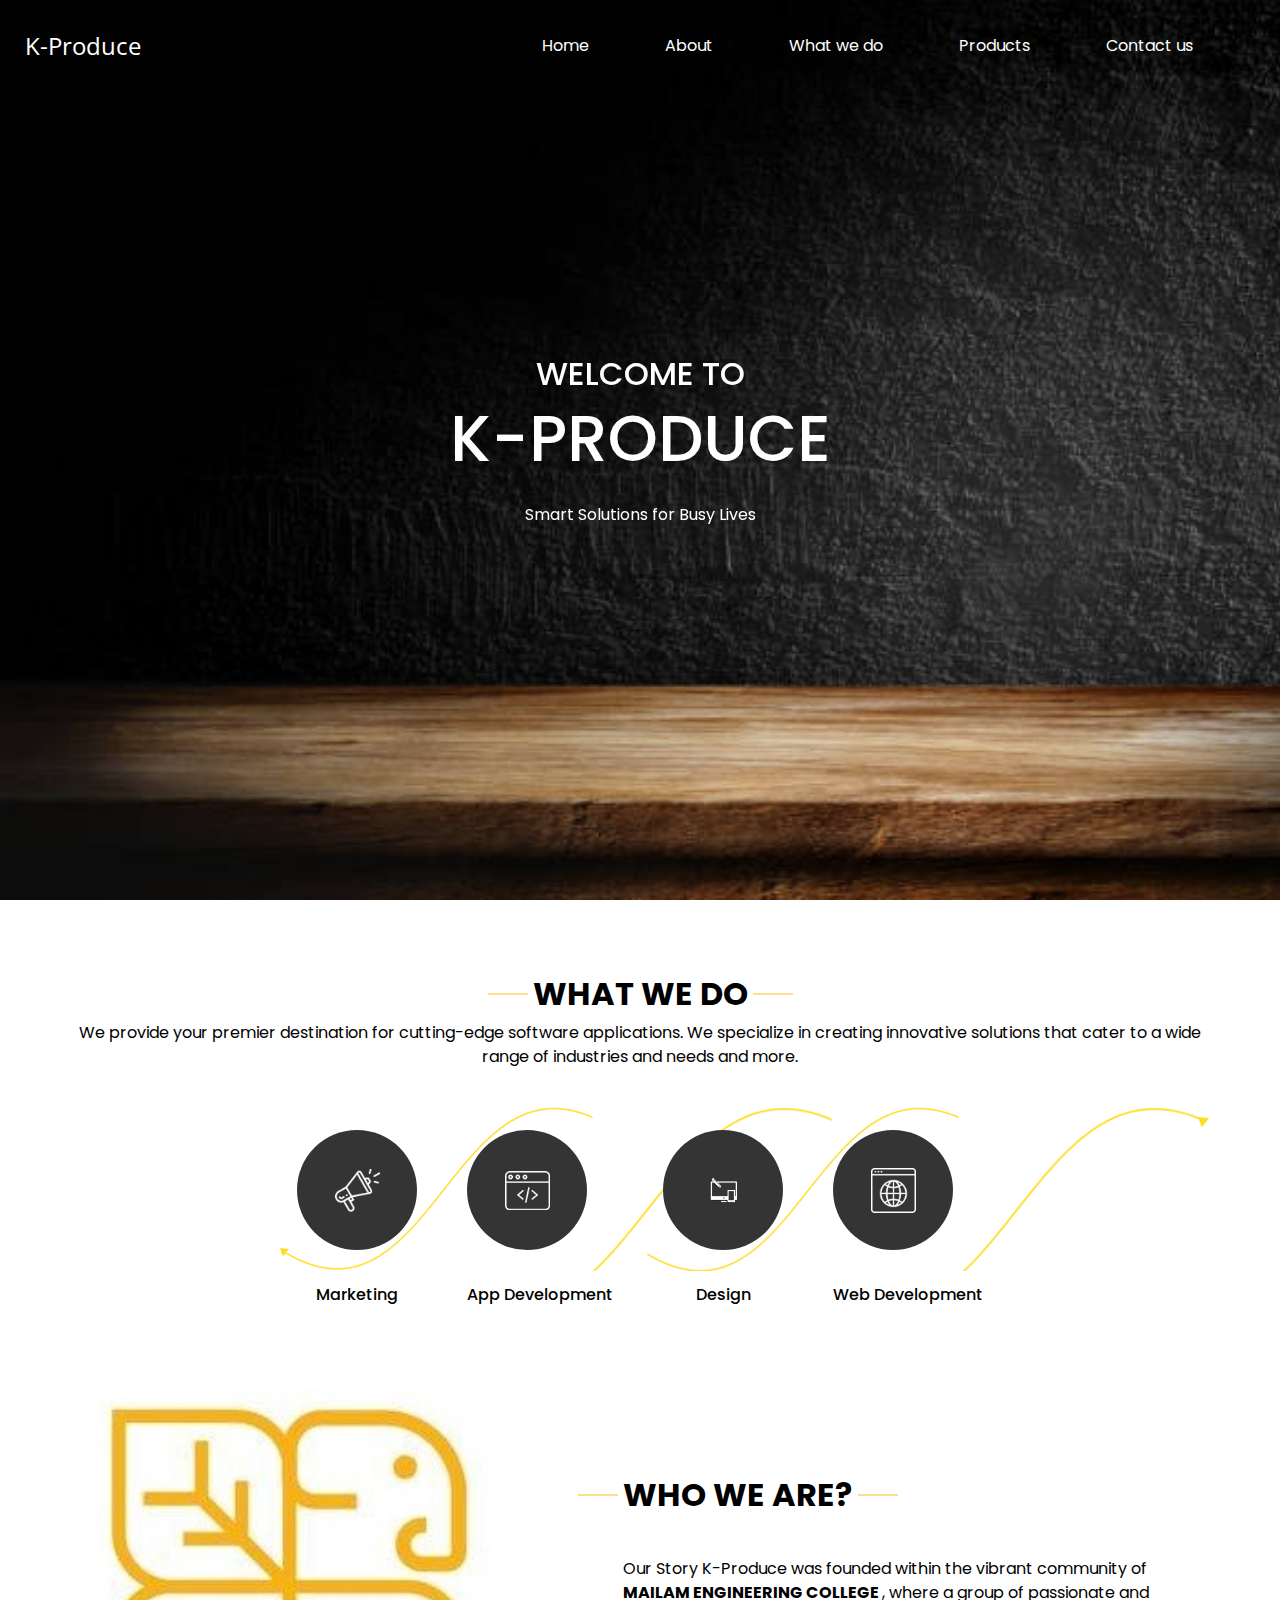
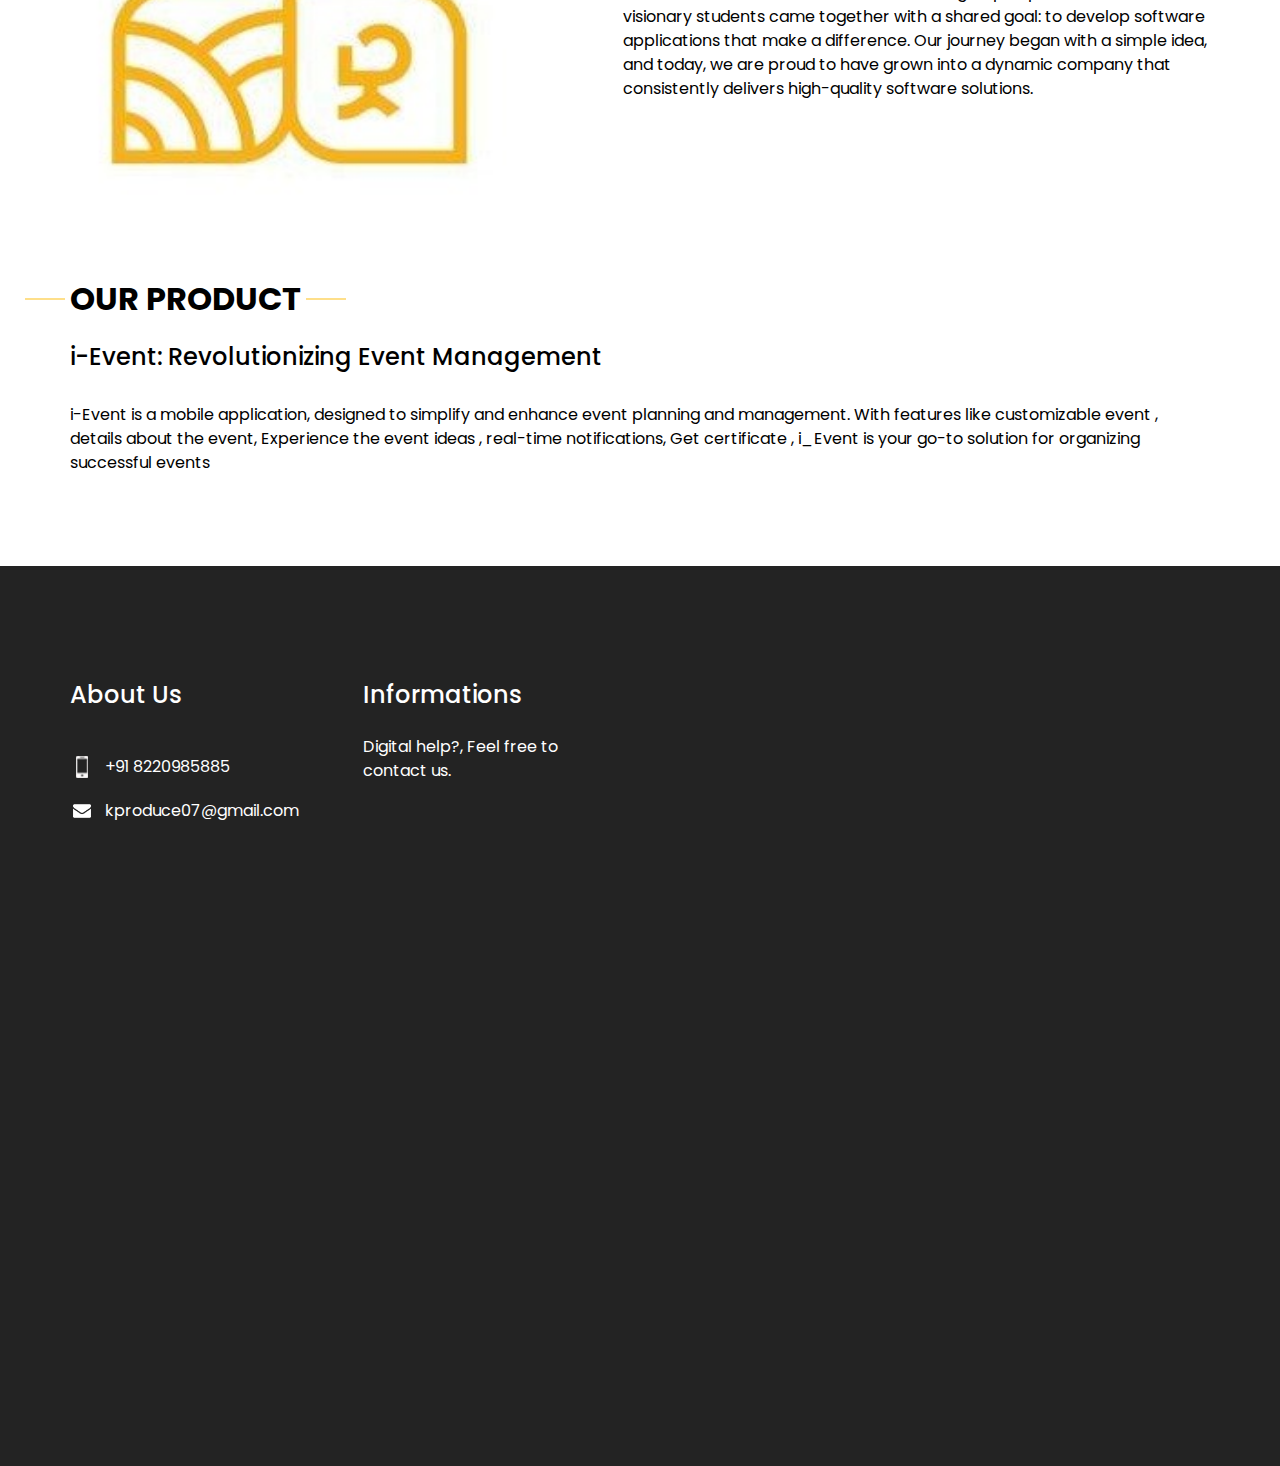
<file: kweb/website/index.html>
<!DOCTYPE html>
<html>

<head>
  <!-- Basic -->
  <meta charset="utf-8" />
  <meta http-equiv="X-UA-Compatible" content="IE=edge" />
  <!-- Mobile Metas -->
  <meta name="viewport" content="width=device-width, initial-scale=1, shrink-to-fit=no" />
  <!-- Site Metas -->
  <meta name="keywords" content="" />
  <meta name="description" content="" />
  <meta name="author" content="" />

  <title>K-Produce</title>

  <!-- slider stylesheet -->
  <!-- slider stylesheet -->
  <link rel="stylesheet" type="text/css" href="https://cdnjs.cloudflare.com/ajax/libs/OwlCarousel2/2.3.4/assets/owl.carousel.min.css" />

  <!-- bootstrap core css -->
  <link rel="stylesheet" type="text/css" href="css/bootstrap.css" />

  <!-- fonts style -->
  <link href="https://fonts.googleapis.com/css?family=Open+Sans:400,700|Poppins:400,700&display=swap" rel="stylesheet">
  <!-- Custom styles for this template -->
  <link href="css/style.css" rel="stylesheet" />
  <!-- responsive style -->
  <link href="css/responsive.css" rel="stylesheet" />
</head>

<body>
  <div class="hero_area">
    <!-- header section strats -->
    <header class="header_section">
      <div class="container-fluid">
        <nav class="navbar navbar-expand-lg custom_nav-container pt-3">
          <a class="navbar-brand" href="index.html">
            <span>
              K-Produce
            </span>
          </a>
          <button class="navbar-toggler" type="button" data-toggle="collapse" data-target="#navbarSupportedContent" aria-controls="navbarSupportedContent" aria-expanded="false" aria-label="Toggle navigation">
            <span class="navbar-toggler-icon"></span>
          </button>

          <div class="collapse navbar-collapse" id="navbarSupportedContent">
            <div class="d-flex ml-auto flex-column flex-lg-row align-items-center">
              <ul class="navbar-nav  ">
                <li class="nav-item active">
                  <a class="nav-link" href="index.html">Home <span class="sr-only">(current)</span></a>
                </li>
                <li class="nav-item">
                  <a class="nav-link" href="about.html"> About </a>
                </li>
                <li class="nav-item">
                  <a class="nav-link" href="do.html"> What we do </a>
                </li>
                <li class="nav-item">
                  <a class="nav-link" href="portfolio.html"> Products</a>
                </li>
                <li class="nav-item">
                  <a class="nav-link" href="contact.html">Contact us</a>
                </li>
              </ul>
              <div class="user_option">
             
                <form class="form-inline my-2 my-lg-0 ml-0 ml-lg-4 mb-3 mb-lg-0">
                  
                </form>
              </div>
            </div>
          </div>
        </nav>
      </div>
    </header>
    <!-- end header section -->
    <!-- slider section -->
    <section class=" slider_section position-relative">
      <div class="container">
        <div id="carouselExampleIndicators" class="carousel slide" data-ride="carousel">
          <!-- <ol class="carousel-indicators">
            <li data-target="#carouselExampleIndicators" data-slide-to="0" class="active"></li>
            <li data-target="#carouselExampleIndicators" data-slide-to="1"></li>
            <li data-target="#carouselExampleIndicators" data-slide-to="2"></li>
          </ol> -->
          <div class="carousel-inner">
            <div class="carousel-item active">
              <div class="row">
                <div class="col">
                  <div class="detail-box">
                    <div>
                      <h2>
                        welcome to
                      </h2>
                      <h1>
                        K-Produce
                      </h1>
                      <p>
                        Smart Solutions for Busy Lives
                      </p>
                     
                    </div>
                  </div>
                </div>
              </div>
            </div>
          
          
            </div>
          </div>
        </div>

      </div>
    </section>
    <!-- end slider section -->
  </div>

  <!-- do section -->

  <section class="do_section layout_padding">
    <div class="container">
      <div class="heading_container">
        <h2>
          What we do
        </h2>
        <p>
          We provide your premier destination for cutting-edge software applications. 
          We specialize in creating innovative solutions that cater to a wide range of industries and needs and more.
        </p>
      </div>
      <div class="do_container">
        <div class="box arrow-start arrow_bg">
          <div class="img-box">
            <img src="images/d-1.png" alt="">
          </div>
          <div class="detail-box">
            <h6>
              Marketing
            </h6>
          </div>
        </div>
        <div class="box arrow-middle arrow_bg">
          <div class="img-box">
            <img src="images/d-2.png" alt="">
          </div>
          <div class="detail-box">
            <h6>
             App Development
            </h6>
          </div>
        </div>
        <div class="box arrow-middle arrow_bg">
          <div class="img-box">
            <img src="images/d-3.png" alt="">
          </div>
          <div class="detail-box">
            <h6>
              Design
            </h6>
          </div>
        </div>
        <div class="box arrow-end arrow_bg">
          <div class="img-box">
            <img src="images/d-4.png" alt="">
          </div>
          <div class="detail-box">
            <h6>
              Web Development
            </h6>
          </div>
        </div>
      
      </div>
    </div>
  </section>

  <!-- end do section -->

  <!-- who section -->

  <section class="who_section ">
    <div class="container">
      <div class="row">
        <div class="col-md-5">
          <div class="img-box">
            <img src="images/who-img.jpg" alt="">
          </div>
        </div>
        <div class="col-md-7">
          <div class="detail-box">
            <div class="heading_container">
              <h2>
                WHO WE ARE?
              </h2>
            </div>
            <p>
              Our Story K-Produce was founded within the vibrant community of<b> MAILAM ENGINEERING COLLEGE </b>,
              where a group of passionate and visionary students came together with a shared goal: to develop software applications that 
              make a difference. Our journey began with a simple idea, and today, 
             we are proud to have grown into a dynamic company that consistently delivers high-quality software solutions.
            </p>
            <div>
             
            </div>
          </div>
        </div>
      </div>
    </div>
  </section>

  <!-- end who section -->


  <!-- work section -->
  <section class="work_section layout_padding">
    <div class="container">
      <div class="heading_container">
        <h2>
           OUR PRODUCT
        </h2>
        <p>
          <h4>i-Event: Revolutionizing Event Management</h4><br>
          i-Event is a mobile application, designed to simplify and enhance event planning and management. With features like customizable event , details about the event, 
          Experience the event ideas , real-time notifications, Get certificate , 
          i_Event is your go-to solution for organizing successful events
        </p>
      <!-- </div>
      <div class="work_container layout_padding2">
        <div class="box b-1">
          <img src="images/w-1.png" alt="">
        </div>
        <div class="box b-2">
          <img src="images/w-2.png" alt="">

        </div>
        <div class="box b-3">
          <img src="images/w-3.png" alt="">

        </div>
        <div class="box b-4">
          <img src="images/w-4.png" alt="">

        </div>
      </div> -->
    </div>
  </section>

  <!-- end work section -->

  <!-- client section -->
  <!-- <section class="client_section">
    <div class="container">
      <div class="heading_container">
        <h2>
          WHAT CUSTOMERS SAY
        </h2>
      </div>
      <div class="carousel-wrap ">
        <div class="owl-carousel">
          <div class="item">
            <div class="box">
              <div class="img-box">
                <img src="images/c-1.png" alt="">
              </div>
              <div class="detail-box">
                <h5>
                  Tempor incididunt <br>
                  <span>
                    Dipiscing elit
                  </span>
                </h5>
                <img src="images/quote.png" alt="">
                <p>
                  Dipiscing elit, sed do eiusmod tempor incididunt ut labore et dolore magna aliqua. Ut enim ad minim
                </p>
              </div>
            </div>
          </div>
          <div class="item">
            <div class="box">
              <div class="img-box">
                <img src="images/c-2.png" alt="">
              </div>
              <div class="detail-box">
                <h5>
                  Tempor incididunt <br>
                  <span>
                    Dipiscing elit
                  </span>
                </h5>
                <img src="images/quote.png" alt="">
                <p>
                  Dipiscing elit, sed do eiusmod tempor incididunt ut labore et dolore magna aliqua. Ut enim ad minim
                </p>
              </div>
            </div>
          </div>
          <div class="item">
            <div class="box">
              <div class="img-box">
                <img src="images/c-3.png" alt="">
              </div>
              <div class="detail-box">
                <h5>
                  Tempor incididunt <br>
                  <span>
                    Dipiscing elit
                  </span>
                </h5>
                <img src="images/quote.png" alt="">
                <p>
                  Dipiscing elit, sed do eiusmod tempor incididunt ut labore et dolore magna aliqua. Ut enim ad minim
                </p>
              </div>
            </div>
          </div>
        </div>
      </div>
    </div>
  </section> -->

  <!-- end client section -->

  <!-- target section -->
  <!-- <section class="target_section layout_padding2">
    <div class="container">
      <div class="row">
        <div class="col-md-3 col-sm-6">
          <div class="detail-box">
            <h2>
              1000+
            </h2>
            <h5>
              Years of Business
            </h5>
          </div>
        </div>
        <div class="col-md-3 col-sm-6">
          <div class="detail-box">
            <h2>
              20000+
            </h2>
            <h5>
              Projects Delivered
            </h5>
          </div>
        </div>
        <div class="col-md-3 col-sm-6">
          <div class="detail-box">
            <h2>
              10000+
            </h2>
            <h5>
              Satisfied Customers
            </h5>
          </div>
        </div>
        <div class="col-md-3 col-sm-6">
          <div class="detail-box">
            <h2>
              1500+
            </h2>
            <h5>
              Cups of Coffee
            </h5>
          </div>
        </div>
      </div>
    </div>
  </section> -->

  <!-- end target section -->


  <!-- contact section -->

  <!-- <section class="contact_section layout_padding">
    <div class="container">

      <div class="heading_container">
        <h2>
          Request A Call Back
        </h2>
      </div>
      <div class="">
        <div class="">
          <div class="row">
            <div class="col-md-9 mx-auto">
              <div class="contact-form">
                <form action="">
                  <div>
                    <input type="text" placeholder="Full Name ">
                  </div>
                  <div>
                    <input type="text" placeholder="Phone Number">
                  </div>
                  <div>
                    <input type="email" placeholder="Email Address">
                  </div>
                  <div>
                    <input type="text" placeholder="Message" class="input_message">
                  </div>
                  <div class="d-flex justify-content-center">
                    <button type="submit" class="btn_on-hover">
                      Send
                    </button>
                  </div>
                </form>
              </div>
            </div>
          </div>
        </div>
      </div>
      <div class="map_img-box">
        <img src="images/map-img.png" alt="">
      </div>
    </div>
  </section>
 -->

  <!-- end contact section -->


  <!-- info section -->
  <section class="info_section ">
    <div class="container">
      <div class="row">
        <div class="col-md-3">
          <div class="info_contact">
            <h5>
              About Us
            </h5>
            <div>
            
            
            </div>
            <div>
              <div class="img-box">
                <img src="images/telephone-white.png" width="12px" alt="">
              </div>
              <p>
                +91 8220985885
              </p>
            </div>
            <div>
              <div class="img-box">
                <img src="images/envelope-white.png" width="18px" alt="">
              </div>
              <p>
                kproduce07@gmail.com
              </p>
            </div>
          </div>
        </div>
        <div class="col-md-3">
          <div class="info_info">
            <h5>
              Informations
            </h5>
            <p>
              Digital help?, Feel free to contact us.
            </p>
          </div>
        </div>

      
        <!-- <div class="col-md-3">
          <div class="info_form ">
            <div class="social_box">
              <a href="">
                <img src="images/fb.png" alt="">
              </a>
              <a href="">
                <img src="images/twitter.png" alt="">
              </a>
              <a href="">
                <img src="images/linkedin.png" alt="">
              </a>
              <a href="">
                <img src="images/youtube.png" alt="">
              </a>
            </div>
          </div>
        </div> -->
      </div>
    </div>
  </section>

  <!-- end info_section -->


  <!-- footer section -->

  <!-- footer section -->

  <script type="text/javascript" src="js/jquery-3.4.1.min.js"></script>
  <script type="text/javascript" src="js/bootstrap.js"></script>
  <script type="text/javascript" src="https://cdnjs.cloudflare.com/ajax/libs/OwlCarousel2/2.3.4/owl.carousel.min.js">
  </script>
  <!-- owl carousel script 
    -->
  <script type="text/javascript">
    $(".owl-carousel").owlCarousel({
      loop: true,
      margin: 0,
      navText: [],
      center: true,
      autoplay: true,
      autoplayHoverPause: true,
      responsive: {
        0: {
          items: 1
        },
        1000: {
          items: 3
        }
      }
    });
  </script>
  <!-- end owl carousel script -->

</body>

</html>
</file>
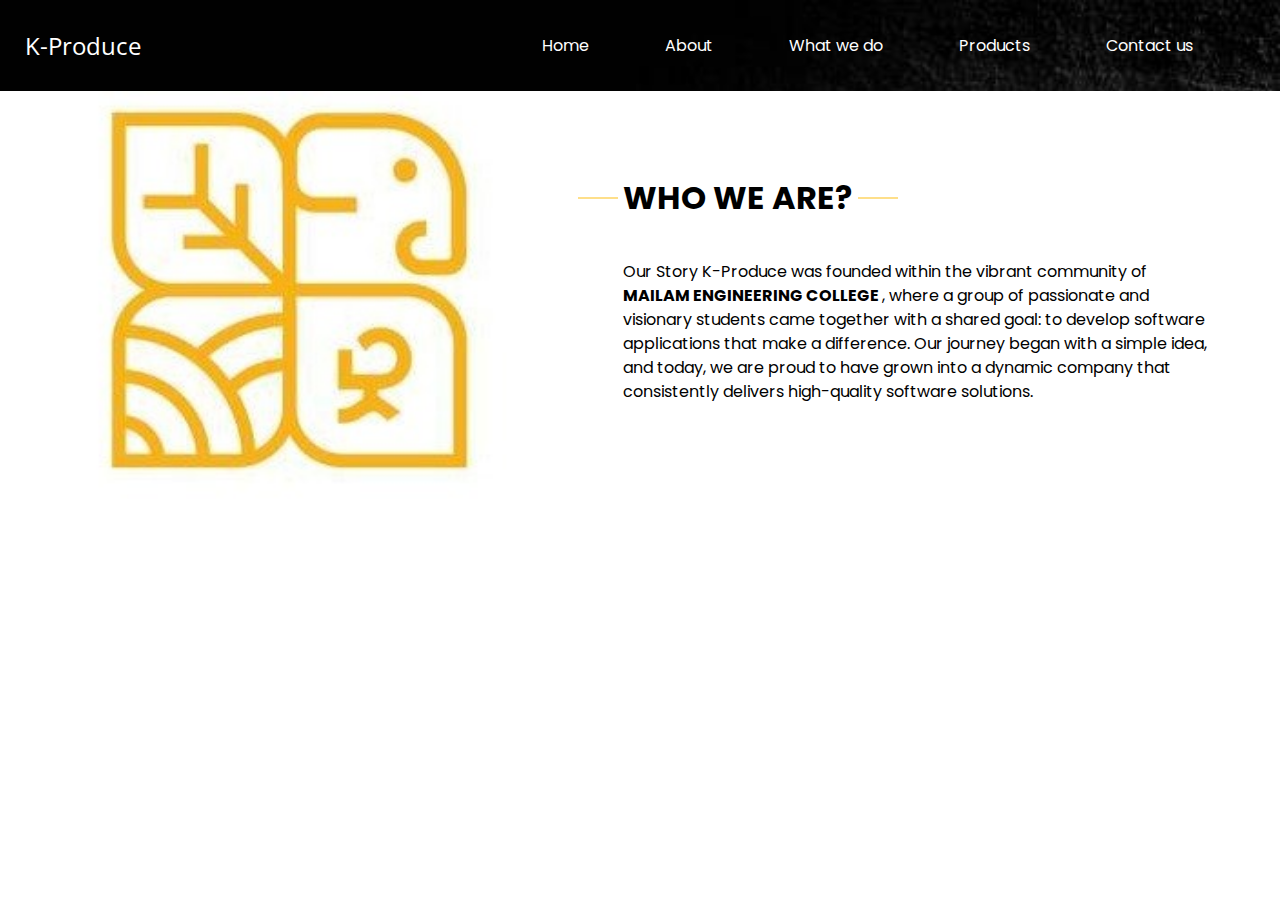
<file: kweb/website/about.html>
<!DOCTYPE html>
<html>

<head>
  <!-- Basic -->
  <meta charset="utf-8" />
  <meta http-equiv="X-UA-Compatible" content="IE=edge" />
  <!-- Mobile Metas -->
  <meta name="viewport" content="width=device-width, initial-scale=1, shrink-to-fit=no" />
  <!-- Site Metas -->
  <meta name="keywords" content="" />
  <meta name="description" content="" />
  <meta name="author" content="" />

  <title>K-Produce</title>

  <!-- slider stylesheet -->
  <!-- slider stylesheet -->
  <link rel="stylesheet" type="text/css" href="https://cdnjs.cloudflare.com/ajax/libs/OwlCarousel2/2.3.4/assets/owl.carousel.min.css" />

  <!-- bootstrap core css -->
  <link rel="stylesheet" type="text/css" href="css/bootstrap.css" />

  <!-- fonts style -->
  <link href="https://fonts.googleapis.com/css?family=Open+Sans:400,700|Poppins:400,700&display=swap" rel="stylesheet">
  <!-- Custom styles for this template -->
  <link href="css/style.css" rel="stylesheet" />
  <!-- responsive style -->
  <link href="css/responsive.css" rel="stylesheet" />
</head>

<body class="sub_page">
  <div class="hero_area">
    <!-- header section strats -->
    <header class="header_section">
      <div class="container-fluid">
        <nav class="navbar navbar-expand-lg custom_nav-container pt-3">
          <a class="navbar-brand" href="index.html">
            <span>
              K-Produce
            </span>
          </a>
          <button class="navbar-toggler" type="button" data-toggle="collapse" data-target="#navbarSupportedContent" aria-controls="navbarSupportedContent" aria-expanded="false" aria-label="Toggle navigation">
            <span class="navbar-toggler-icon"></span>
          </button>

          <div class="collapse navbar-collapse" id="navbarSupportedContent">
            <div class="d-flex ml-auto flex-column flex-lg-row align-items-center">
              <ul class="navbar-nav  ">
                <li class="nav-item active">
                  <a class="nav-link" href="index.html">Home <span class="sr-only">(current)</span></a>
                </li>
                <li class="nav-item">
                  <a class="nav-link" href="about.html"> About </a>
                </li>
                <li class="nav-item">
                  <a class="nav-link" href="do.html"> What we do </a>
                </li>
                <li class="nav-item">
                  <a class="nav-link" href="portfolio.html"> Products </a>
                </li>
                <li class="nav-item">
                  <a class="nav-link" href="contact.html">Contact us</a>
                </li>
              </ul>
              <div class="user_option">
               
                <form class="form-inline my-2 my-lg-0 ml-0 ml-lg-4 mb-3 mb-lg-0">
                 
                </form>
              </div>
            </div>
          </div>
        </nav>
      </div>
    </header>
    <!-- end header section -->
  </div>


  <!-- who section -->

  <section class="who_section layout_padding">
    <div class="container">
      <div class="row">
        <div class="col-md-5">
          <div class="img-box">
            <img src="images/who-img.jpg" alt="">
          </div>
        </div>
        <div class="col-md-7">
          <div class="detail-box">
            <div class="heading_container">
              <h2>
                WHO WE ARE?
              </h2>
            </div>
            <p>
              Our Story K-Produce was founded within the vibrant community of<b> MAILAM ENGINEERING COLLEGE </b>,
               where a group of passionate and visionary students came together with a shared goal: to develop software applications that 
               make a difference. Our journey began with a simple idea, and today, 
              we are proud to have grown into a dynamic company that consistently delivers high-quality software solutions.
            </p>
         
          </div>
        </div>
      </div>
    </div>
  </section>

  <!-- end who section -->


  <!-- info section -->
 
  <!-- end info_section -->


  <!-- footer section -->
 
  <!-- footer section -->

  <script type="text/javascript" src="js/jquery-3.4.1.min.js"></script>
  <script type="text/javascript" src="js/bootstrap.js"></script>
  <script type="text/javascript" src="https://cdnjs.cloudflare.com/ajax/libs/OwlCarousel2/2.3.4/owl.carousel.min.js">
  </script>
  <!-- owl carousel script 
    -->
  <script type="text/javascript">
    $(".owl-carousel").owlCarousel({
      loop: true,
      margin: 0,
      navText: [],
      center: true,
      autoplay: true,
      autoplayHoverPause: true,
      responsive: {
        0: {
          items: 1
        },
        1000: {
          items: 3
        }
      }
    });
  </script>
  <!-- end owl carousel script -->

</body>

</html>
</file>
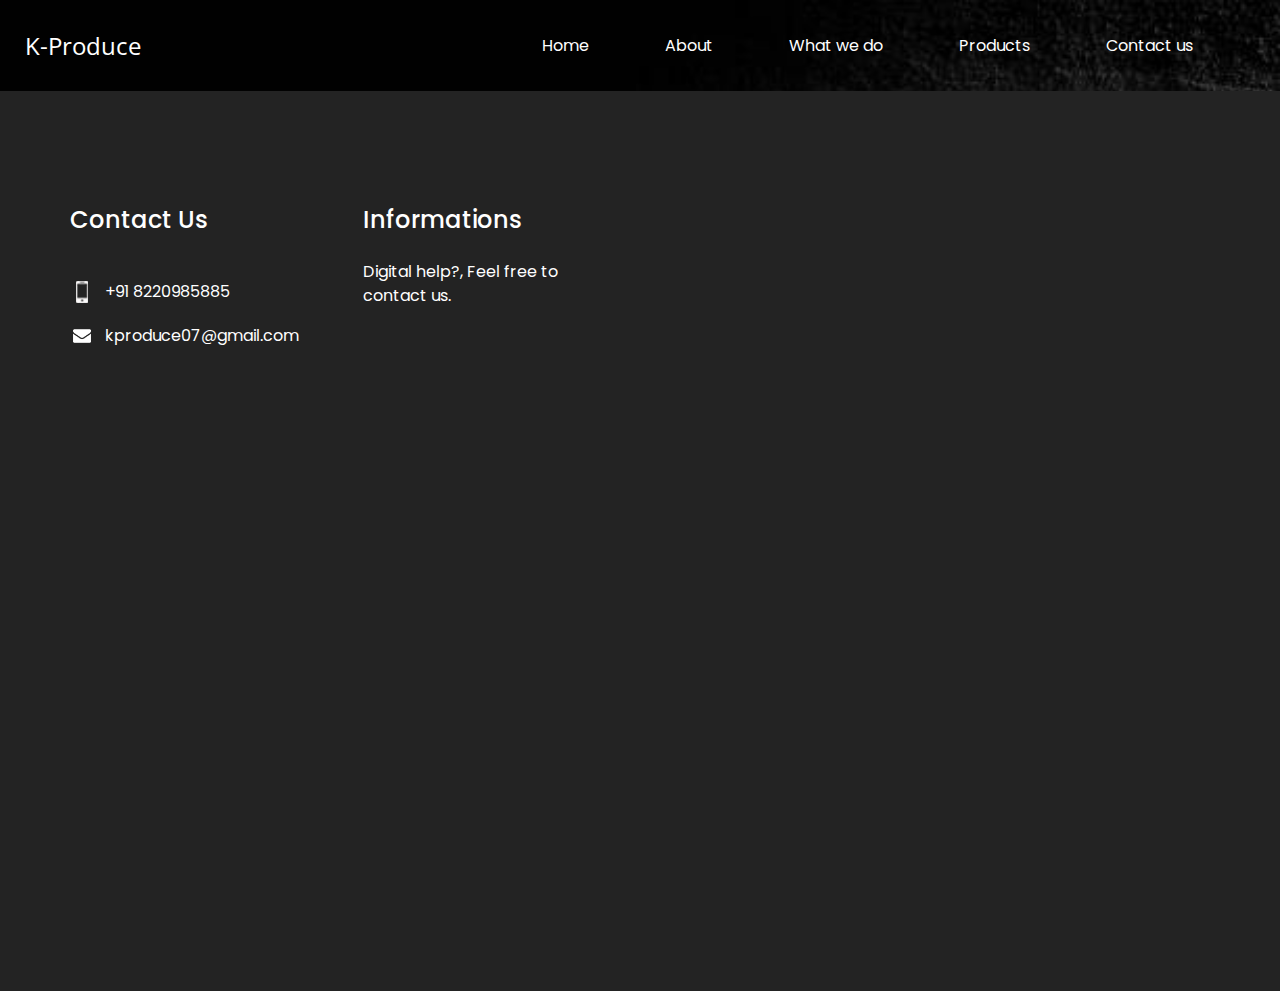
<file: kweb/website/contact.html>
<!DOCTYPE html>
<html>

<head>
  <!-- Basic -->
  <meta charset="utf-8" />
  <meta http-equiv="X-UA-Compatible" content="IE=edge" />
  <!-- Mobile Metas -->
  <meta name="viewport" content="width=device-width, initial-scale=1, shrink-to-fit=no" />
  <!-- Site Metas -->
  <meta name="keywords" content="" />
  <meta name="description" content="" />
  <meta name="author" content="" />

  <title>K-Produce</title>

  <!-- slider stylesheet -->
  <!-- slider stylesheet -->
  <link rel="stylesheet" type="text/css" href="https://cdnjs.cloudflare.com/ajax/libs/OwlCarousel2/2.3.4/assets/owl.carousel.min.css" />

  <!-- bootstrap core css -->
  <link rel="stylesheet" type="text/css" href="css/bootstrap.css" />

  <!-- fonts style -->
  <link href="https://fonts.googleapis.com/css?family=Open+Sans:400,700|Poppins:400,700&display=swap" rel="stylesheet">
  <!-- Custom styles for this template -->
  <link href="css/style.css" rel="stylesheet" />
  <!-- responsive style -->
  <link href="css/responsive.css" rel="stylesheet" />
</head>

<body class="sub_page">
  <div class="hero_area">
    <!-- header section strats -->
    <header class="header_section">
      <div class="container-fluid">
        <nav class="navbar navbar-expand-lg custom_nav-container pt-3">
          <a class="navbar-brand" href="index.html">
            <span>
              K-Produce
            </span>
          </a>
          <button class="navbar-toggler" type="button" data-toggle="collapse" data-target="#navbarSupportedContent" aria-controls="navbarSupportedContent" aria-expanded="false" aria-label="Toggle navigation">
            <span class="navbar-toggler-icon"></span>
          </button>

          <div class="collapse navbar-collapse" id="navbarSupportedContent">
            <div class="d-flex ml-auto flex-column flex-lg-row align-items-center">
              <ul class="navbar-nav  ">
                <li class="nav-item active">
                  <a class="nav-link" href="index.html">Home <span class="sr-only">(current)</span></a>
                </li>
                <li class="nav-item">
                  <a class="nav-link" href="about.html"> About </a>
                </li>
                <li class="nav-item">
                  <a class="nav-link" href="do.html"> What we do </a>
                </li>
                <li class="nav-item">
                  <a class="nav-link" href="portfolio.html"> Products </a>
                </li>
                <li class="nav-item">
                  <a class="nav-link" href="contact.html">Contact us</a>
                </li>
              </ul>
              <div class="user_option">
               
                <form class="form-inline my-2 my-lg-0 ml-0 ml-lg-4 mb-3 mb-lg-0">
           
                </form>
              </div>
            </div>
          </div>
        </nav>
      </div>
    </header>
    <!-- end header section -->
  </div>

  <!-- contact section -->




  <!-- end contact section -->


  <!-- info section -->
  <section class="info_section ">
    <div class="container">
      <div class="row">
        <div class="col-md-3">
          <div class="info_contact">
            <h5>
              Contact Us
            </h5>
            <div>

             
            </div>
            <div>
              <div class="img-box">
                <img src="images/telephone-white.png" width="12px" alt="">
              </div>
              <p>
                +91 8220985885
              </p>
            </div>
            <div>
              <div class="img-box">
                <img src="images/envelope-white.png" width="18px" alt="">
              </div>
              <p>
                kproduce07@gmail.com
              </p>
            </div>
          </div>
        </div>
        <div class="col-md-3">
          <div class="info_info">
            <h5>
              Informations
            </h5>
            <p>
              Digital help?, Feel free to contact us.
            </p>
          </div>
        </div>

        <!-- <div class="col-md-3">
          <div class="info_insta">
            <h5>
              Instagram
            </h5>
            <div class="insta_container">
              <div>
                <a href="">
                  <div class="insta-box b-1">
                    <img src="images/insta.png" alt="">
                  </div>
                </a>
                <a href="">
                  <div class="insta-box b-2">
                    <img src="images/insta.png" alt="">
                  </div>
                </a>
              </div>

              <div>
                <a href="">
                  <div class="insta-box b-3">
                    <img src="images/insta.png" alt="">
                  </div>
                </a>
                <a href="">
                  <div class="insta-box b-4">
                    <img src="images/insta.png" alt="">
                  </div>
                </a>
              </div>
              <div>
                <a href="">
                  <div class="insta-box b-3">
                    <img src="images/insta.png" alt="">
                  </div>
                </a>
                <a href="">
                  <div class="insta-box b-4">
                    <img src="images/insta.png" alt="">
                  </div>
                </a>
              </div>
            </div>
          </div>
        </div> -->
        <div class="col-md-3">
          <div class="info_form ">
          
            
            <!-- <div class="social_box">
              <a href="">
                <img src="images/fb.png" alt="">
              </a>
              <a href="">
                <img src="images/twitter.png" alt="">
              </a>
              <a href="">
                <img src="images/linkedin.png" alt="">
              </a>
              <a href="">
                <img src="images/youtube.png" alt="">
              </a>
            </div> -->
          </div>
        </div>
      </div>
    </div>
  </section>

  <!-- end info_section -->


  <!-- footer section -->

  <!-- footer section -->

  <script type="text/javascript" src="js/jquery-3.4.1.min.js"></script>
  <script type="text/javascript" src="js/bootstrap.js"></script>
  <script type="text/javascript" src="https://cdnjs.cloudflare.com/ajax/libs/OwlCarousel2/2.3.4/owl.carousel.min.js">
  </script>
  <!-- owl carousel script 
    -->
  <script type="text/javascript">
    $(".owl-carousel").owlCarousel({
      loop: true,
      margin: 0,
      navText: [],
      center: true,
      autoplay: true,
      autoplayHoverPause: true,
      responsive: {
        0: {
          items: 1
        },
        1000: {
          items: 3
        }
      }
    });
  </script>
  <!-- end owl carousel script -->

</body>

</html>
</file>
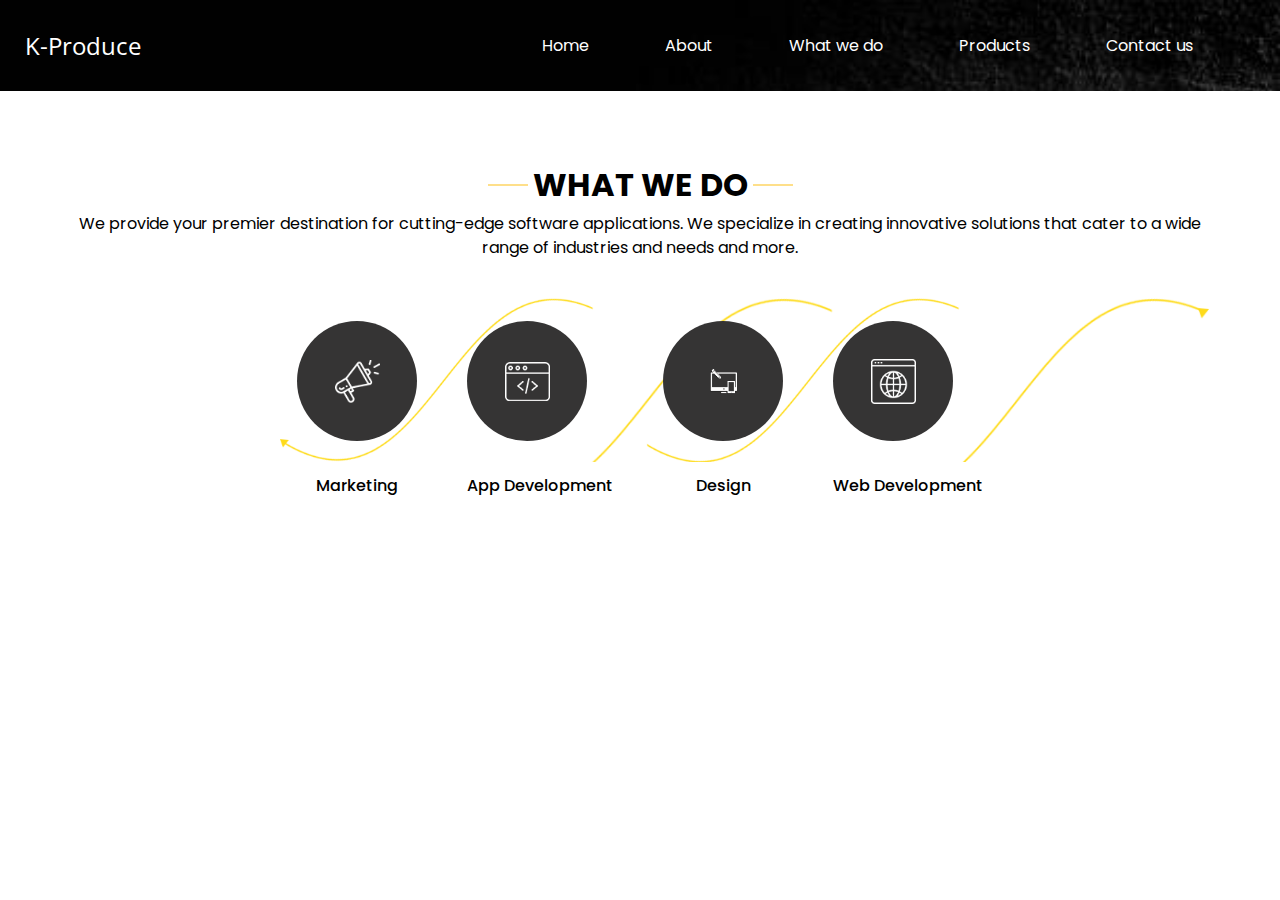
<file: kweb/website/do.html>
<!DOCTYPE html>
<html>

<head>
  <!-- Basic -->
  <meta charset="utf-8" />
  <meta http-equiv="X-UA-Compatible" content="IE=edge" />
  <!-- Mobile Metas -->
  <meta name="viewport" content="width=device-width, initial-scale=1, shrink-to-fit=no" />
  <!-- Site Metas -->
  <meta name="keywords" content="" />
  <meta name="description" content="" />
  <meta name="author" content="" />

  <title>K-Produce</title>

  <!-- slider stylesheet -->
  <!-- slider stylesheet -->
  <link rel="stylesheet" type="text/css" href="https://cdnjs.cloudflare.com/ajax/libs/OwlCarousel2/2.3.4/assets/owl.carousel.min.css" />

  <!-- bootstrap core css -->
  <link rel="stylesheet" type="text/css" href="css/bootstrap.css" />

  <!-- fonts style -->
  <link href="https://fonts.googleapis.com/css?family=Open+Sans:400,700|Poppins:400,700&display=swap" rel="stylesheet">
  <!-- Custom styles for this template -->
  <link href="css/style.css" rel="stylesheet" />
  <!-- responsive style -->
  <link href="css/responsive.css" rel="stylesheet" />
</head>

<body class="sub_page">
  <div class="hero_area">
    <!-- header section strats -->
    <header class="header_section">
      <div class="container-fluid">
        <nav class="navbar navbar-expand-lg custom_nav-container pt-3">
          <a class="navbar-brand" href="index.html">
            <span>
              K-Produce
            </span>
          </a>
          <button class="navbar-toggler" type="button" data-toggle="collapse" data-target="#navbarSupportedContent" aria-controls="navbarSupportedContent" aria-expanded="false" aria-label="Toggle navigation">
            <span class="navbar-toggler-icon"></span>
          </button>

          <div class="collapse navbar-collapse" id="navbarSupportedContent">
            <div class="d-flex ml-auto flex-column flex-lg-row align-items-center">
              <ul class="navbar-nav  ">
                <li class="nav-item active">
                  <a class="nav-link" href="index.html">Home <span class="sr-only">(current)</span></a>
                </li>
                <li class="nav-item">
                  <a class="nav-link" href="about.html"> About </a>
                </li>
                <li class="nav-item">
                  <a class="nav-link" href="do.html"> What we do </a>
                </li>
                <li class="nav-item">
                  <a class="nav-link" href="portfolio.html"> Products </a>
                </li>
                <li class="nav-item">
                  <a class="nav-link" href="contact.html">Contact us</a>
                </li>
              </ul>
              <div class="user_option">
               
                <form class="form-inline my-2 my-lg-0 ml-0 ml-lg-4 mb-3 mb-lg-0">
              
                </form>
              </div>
            </div>
          </div>
        </nav>
      </div>
    </header>
    <!-- end header section -->
  </div>

  <!-- do section -->

  <section class="do_section layout_padding">
    <div class="container">
      <div class="heading_container">
        <h2>
          What we do
        </h2>
        <p>
          We provide your premier destination for cutting-edge software applications. 
          We specialize in creating innovative solutions that cater to a wide range of industries and needs and more.

        </p>
      </div>
      <div class="do_container">
        <div class="box arrow-start arrow_bg">
          <div class="img-box">
            <img src="images/d-1.png" alt="">
          </div>
          <div class="detail-box">
            <h6>
              Marketing
            </h6>
          </div>
        </div>
        <div class="box arrow-middle arrow_bg">
          <div class="img-box">
            <img src="images/d-2.png" alt="">
          </div>
          <div class="detail-box">
            <h6>
               App Development
            </h6>
          </div>
        </div>
        <div class="box arrow-middle arrow_bg">
          <div class="img-box">
            <img src="images/d-3.png" alt="">
          </div>
          <div class="detail-box">
            <h6>
              Design
            </h6>
          </div>
        </div>
        <div class="box arrow-end arrow_bg">
          <div class="img-box">
            <img src="images/d-4.png" alt="">
          </div>
          <div class="detail-box">
            <h6>
              Web Development
            </h6>
          </div>
        </div>
     
      </div>
    </div>
  </section>

  <!-- end do section -->

  <!-- info section -->
  
  <!-- end info_section -->


  <!-- footer section -->
 
  <!-- footer section -->

  <script type="text/javascript" src="js/jquery-3.4.1.min.js"></script>
  <script type="text/javascript" src="js/bootstrap.js"></script>
  <script type="text/javascript" src="https://cdnjs.cloudflare.com/ajax/libs/OwlCarousel2/2.3.4/owl.carousel.min.js">
  </script>
  <!-- owl carousel script 
    -->
  <script type="text/javascript">
    $(".owl-carousel").owlCarousel({
      loop: true,
      margin: 0,
      navText: [],
      center: true,
      autoplay: true,
      autoplayHoverPause: true,
      responsive: {
        0: {
          items: 1
        },
        1000: {
          items: 3
        }
      }
    });
  </script>
  <!-- end owl carousel script -->

</body>

</html>
</file>
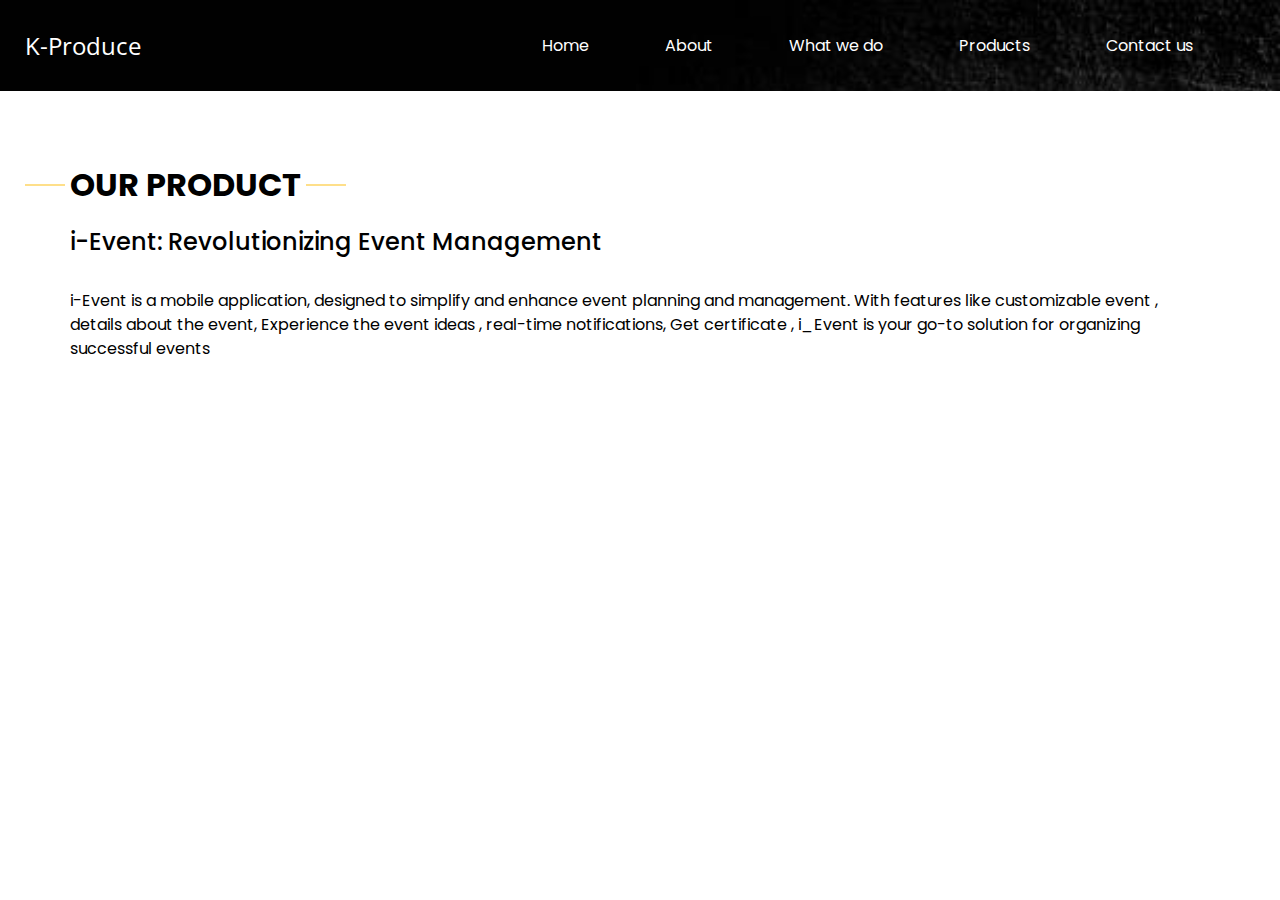
<file: kweb/website/portfolio.html>
<!DOCTYPE html>
<html>

<head>
  <!-- Basic -->
  <meta charset="utf-8" />
  <meta http-equiv="X-UA-Compatible" content="IE=edge" />
  <!-- Mobile Metas -->
  <meta name="viewport" content="width=device-width, initial-scale=1, shrink-to-fit=no" />
  <!-- Site Metas -->
  <meta name="keywords" content="" />
  <meta name="description" content="" />
  <meta name="author" content="" />

  <title>K-Produce</title>

  <!-- slider stylesheet -->
  <!-- slider stylesheet -->
  <link rel="stylesheet" type="text/css" href="https://cdnjs.cloudflare.com/ajax/libs/OwlCarousel2/2.3.4/assets/owl.carousel.min.css" />

  <!-- bootstrap core css -->
  <link rel="stylesheet" type="text/css" href="css/bootstrap.css" />

  <!-- fonts style -->
  <link href="https://fonts.googleapis.com/css?family=Open+Sans:400,700|Poppins:400,700&display=swap" rel="stylesheet">
  <!-- Custom styles for this template -->
  <link href="css/style.css" rel="stylesheet" />
  <!-- responsive style -->
  <link href="css/responsive.css" rel="stylesheet" />
</head>

<body class="sub_page">
  <div class="hero_area">
    <!-- header section strats -->
    <header class="header_section">
      <div class="container-fluid">
        <nav class="navbar navbar-expand-lg custom_nav-container pt-3">
          <a class="navbar-brand" href="index.html">
            <span>
              K-Produce
            </span>
          </a>
          <button class="navbar-toggler" type="button" data-toggle="collapse" data-target="#navbarSupportedContent" aria-controls="navbarSupportedContent" aria-expanded="false" aria-label="Toggle navigation">
            <span class="navbar-toggler-icon"></span>
          </button>

          <div class="collapse navbar-collapse" id="navbarSupportedContent">
            <div class="d-flex ml-auto flex-column flex-lg-row align-items-center">
              <ul class="navbar-nav  ">
                <li class="nav-item active">
                  <a class="nav-link" href="index.html">Home <span class="sr-only">(current)</span></a>
                </li>
                <li class="nav-item">
                  <a class="nav-link" href="about.html"> About </a>
                </li>
                <li class="nav-item">
                  <a class="nav-link" href="do.html"> What we do </a>
                </li>
                <li class="nav-item">
                  <a class="nav-link" href="portfolio.html"> Products </a>
                </li>
                <li class="nav-item">
                  <a class="nav-link" href="contact.html">Contact us</a>
                </li>
              </ul>
              <div class="user_option">
               
                <form class="form-inline my-2 my-lg-0 ml-0 ml-lg-4 mb-3 mb-lg-0">
                  
                </form>
              </div>
            </div>
          </div>
        </nav>
      </div>
    </header>
    <!-- end header section -->
  </div>


  <!-- work section -->
  <section class="work_section layout_padding">
    <div class="container">
      <div class="heading_container">
        <h2>
          OUR PRODUCT
        </h2>
        <p>
          <h4>i-Event: Revolutionizing Event Management</h4><br>
          i-Event is a mobile application, designed to simplify and enhance event planning and management. With features like customizable event , details about the event, 
          Experience the event ideas , real-time notifications, Get certificate , 
          i_Event is your go-to solution for organizing successful events
        </p>
      </div>
      <!-- <div class="work_container layout_padding2">
        <div class="box b-1">
          <img src="images/w-1.png" alt="">
        </div>
        <div class="box b-2">
          <img src="images/w-2.png" alt="">

        </div>
        <div class="box b-3">
          <img src="images/w-3.png" alt="">

        </div>
        <div class="box b-4">
          <img src="images/w-4.png" alt="">

        </div>
      </div> -->
    </div>
  </section>

  <!-- end work section -->

  <!-- info section -->
 

  <!-- end info_section -->


  <!-- footer section -->
 
  <!-- footer section -->

  <script type="text/javascript" src="js/jquery-3.4.1.min.js"></script>
  <script type="text/javascript" src="js/bootstrap.js"></script>
  <script type="text/javascript" src="https://cdnjs.cloudflare.com/ajax/libs/OwlCarousel2/2.3.4/owl.carousel.min.js">
  </script>
  <!-- owl carousel script 
    -->
  <script type="text/javascript">
    $(".owl-carousel").owlCarousel({
      loop: true,
      margin: 0,
      navText: [],
      center: true,
      autoplay: true,
      autoplayHoverPause: true,
      responsive: {
        0: {
          items: 1
        },
        1000: {
          items: 3
        }
      }
    });
  </script>
  <!-- end owl carousel script -->

</body>

</html>
</file>
<file: kweb/website/css/style.css>
body {
  font-family: "Poppins", sans-serif;
  color: #000000;
  background-color: #ffffff;
}

.layout_padding {
  padding: 75px 0;
}

.layout_padding2 {
  padding: 45px 0;
}

.layout_padding2-top {
  padding-top: 45px;
}

.layout_padding2-bottom {
  padding-bottom: 45px;
}

.layout_padding-top {
  padding-top: 75px;
}

.layout_padding-bottom {
  padding-bottom: 75px;
}

.heading_container {
  display: -webkit-box;
  display: -ms-flexbox;
  display: flex;
  -webkit-box-orient: vertical;
  -webkit-box-direction: normal;
      -ms-flex-direction: column;
          flex-direction: column;
  -webkit-box-align: start;
      -ms-flex-align: start;
          align-items: flex-start;
}

.heading_container h2 {
  font-weight: bold;
  text-transform: uppercase;
  position: relative;

}

.heading_container h2::before, .heading_container h2::after {
  content: "";
  position: absolute;
  top: 50%;
  width: 40px;
  height: 1px;
  background-color: #fec016;

}

.heading_container h2::before {
  left: -5px;
  -webkit-transform: translate(-100%, -50%);
          transform: translate(-100%, -50%);
}

.heading_container h2::after {
  right: -5px;
  -webkit-transform: translate(100%, -50%);
          transform: translate(100%, -50%);
}

/*header section*/
.hero_area {
  height: 100vh;
  
  background-color: #b5caee;
  background-image: url(../images/hero-bg.jpg);
  background-size:cover;
}

.sub_page .hero_area {
  height: auto;
}

.sub_page .who_section.layout_padding {
  padding-top: 0;
}

.hero_area.sub_pages {
  height: auto;
}

.header_section .container-fluid {
  padding-right: 25px;
  padding-left: 25px;
}

.header_section .nav_container {
  margin: 0 auto;
}

.custom_nav-container.navbar-expand-lg .navbar-nav .nav-link {
  margin: 10px 30px;
  color: #ffffff;
  text-align: center;
  position: relative;
}







.btn,
.btn:focus {
  outline: none !important;
  -webkit-box-shadow: none;
          box-shadow: none;
}

.user_option {
  display: -webkit-box;
  display: -ms-flexbox;
  display: flex;
  -webkit-box-align: center;
      -ms-flex-align: center;
          align-items: center;
}

.custom_nav-container .nav_search-btn {
  background-image: url(../images/search-icon.png);
  background-size: 22px;
  background-repeat: no-repeat;
  background-position-y: 7px;
  width: 35px;
  height: 35px;
  padding: 0;
  border: none;
}

.navbar-brand {
  display: -webkit-box;
  display: -ms-flexbox;
  display: flex;
  -webkit-box-align: center;
      -ms-flex-align: center;
          align-items: center;
  font-family: 'Open Sans', sans-serif;
}

.navbar-brand span {
  font-size: 24px;
  color: #ffffff;
}

.custom_nav-container {
  z-index: 99999;
  padding: 15px 0;
}

.custom_nav-container .navbar-toggler {
  outline: none;
}

.custom_nav-container .navbar-toggler .navbar-toggler-icon {
  background-image: url(../images/menu.png);
  background-size: 55px;
}

/*end header section*/
.slider_section {
  height: 90%;
  display: -webkit-box;
  display: -ms-flexbox;
  display: flex;
  -webkit-box-align: center;
      -ms-flex-align: center;
          align-items: center;
  color: #ffffff;
}

.slider_section .detail-box {
  text-align: center;
  margin-bottom: 110px;
}

.slider_section .detail-box h1 {
  font-size: 4rem;
  text-transform: uppercase;
}

.slider_section .detail-box h2 {
  text-transform: uppercase;
}

.slider_section .detail-box p {
  margin-top: 25px;
}

.slider_section .detail-box a {
  display: inline-block;
  padding: 10px 55px;
  background-color: #ffffff;
  border: 1px solid #ffffff;
  color: #000000;
  border-radius: 20px 20px 0 20px;
  margin-top: 35px;
}

.slider_section .detail-box a:hover {
  background-color: transparent;
  color: #ffffff;
}

.slider_section #carouselExampleIndicators {
  bottom: 0;
}

.slider_section #carouselExampleIndicators li {
  width: 15px;
  height: 15px;
  background-color: transparent;
  border: 3px solid #ffffff;
  border-radius: 100%;
  opacity: 1;
}

.do_section .heading_container {
  -webkit-box-align: center;
      -ms-flex-align: center;
          align-items: center;
  text-align: center;
}

.do_section .do_container {
  display: -webkit-box;
  display: -ms-flexbox;
  display: flex;
  -ms-flex-wrap: wrap;
      flex-wrap: wrap;
  -webkit-box-pack: center;
      -ms-flex-pack: center;
          justify-content: center;
  padding-top: 10px;
}

.do_section .do_container .box {
  text-align: center;
  position: relative;
  z-index: 5;
  margin: 35px 25px 0 25px;
}

.do_section .do_container .box .img-box {
  width: 120px;
  height: 120px;
  display: -webkit-box;
  display: -ms-flexbox;
  display: flex;
  -webkit-box-pack: center;
      -ms-flex-pack: center;
          justify-content: center;
  -webkit-box-align: center;
      -ms-flex-align: center;
          align-items: center;
  background-color: #353434;
  border-radius: 100%;
}

.do_section .do_container .box .img-box img {
  width: 45px;
}

.do_section .do_container .box .detail-box {
  margin-top: 35px;
}

.do_section .do_container .box:hover .img-box {
  background-color: #fec016;
}

.do_section .do_container .arrow_bg::before {
  content: "";
  position: absolute;
  top: -23px;
  left: -17px;
  width: 262%;
  height: 90%;
  z-index: 3;
  background-size: cover;
}

.do_section .do_container .arrow-start::before {
  background-image: url(../images/arrow-start.png);
}

.do_section .do_container .arrow-middle::before {
  background-image: url(../images/arrow-middle.png);
}

.do_section .do_container .arrow-end::before {
  background-image: url(../images/arrow-end.png);
}

.who_section .row {
  -webkit-box-align: center;
      -ms-flex-align: center;
          align-items: center;
}

.who_section .img-box img {
  width: 100%;
}

.who_section .detail-box {
  margin-left: 65px;
}

.who_section .detail-box p {
  margin-top: 35px;
}

.who_section .detail-box a {
  display: inline-block;
  padding: 8px 30px;
  background-color: #353434;
  border: 1px solid #353434;
  color: #ffffff;
  border-radius: 20px 20px 0 20px;
  margin-top: 35px;
}

.who_section .detail-box a:hover {
  background-color: transparent;
  color: #353434;
}

.work_section .work_container {
  display: -webkit-box;
  display: -ms-flexbox;
  display: flex;
  -ms-flex-wrap: wrap;
      flex-wrap: wrap;
  margin: 0 -1%;
}

.work_section .work_container .box {
  min-width: 300px;
  display: -webkit-box;
  display: -ms-flexbox;
  display: flex;
  -webkit-box-align: stretch;
      -ms-flex-align: stretch;
          align-items: stretch;
}

.work_section .work_container .box img {
  width: 100%;
}

.work_section .work_container .box.b-2, .work_section .work_container .box.b-3 {
  width: 43.5%;
}

.work_section .work_container .box.b-1, .work_section .work_container .box.b-4 {
  width: 56.5%;
}

.client_section {
  padding-bottom: 150px;
}

.client_section .heading_container {
  -webkit-box-align: center;
      -ms-flex-align: center;
          align-items: center;
  margin-bottom: 45px;
}

.client_section .box {
  padding: 20px;
  display: -webkit-box;
  display: -ms-flexbox;
  display: flex;
  -webkit-box-orient: vertical;
  -webkit-box-direction: normal;
      -ms-flex-direction: column;
          flex-direction: column;
  -webkit-box-align: center;
      -ms-flex-align: center;
          align-items: center;
  text-align: center;
  margin: 20px;
}

.client_section .box .img-box {
  width: 60px;
}

.client_section .box .img-box img {
  width: 100%;
}

.client_section .box .detail-box {
  margin-top: 35px;
  display: -webkit-box;
  display: -ms-flexbox;
  display: flex;
  -webkit-box-orient: vertical;
  -webkit-box-direction: normal;
      -ms-flex-direction: column;
          flex-direction: column;
  -webkit-box-align: center;
      -ms-flex-align: center;
          align-items: center;
}

.client_section .box .detail-box h5 {
  text-transform: uppercase;
  font-weight: bold;
  font-size: 18px;
}

.client_section .box .detail-box h5 span {
  text-transform: none;
  font-size: 16px;
  font-weight: normal;
  color: #fec016;
}

.client_section .box .detail-box img {
  width: 15px;
  margin: 35px 0;
}

.client_section .carousel-wrap {
  margin: 0 auto;
  padding: 0;
  position: relative;
}

.client_section .owl-nav > div {
  margin-top: -26px;
  position: absolute;
  top: 50%;
  color: #cdcbcd;
}

.client_section .owl-carousel .owl-nav .owl-prev,
.client_section .owl-carousel .owl-nav .owl-next {
  width: 50px;
  height: 50px;
  background-color: #000000;
  background-size: 16px;
  background-position: center;
  border-radius: 100%;
  background-repeat: no-repeat;
  position: absolute;
  bottom: -75px;
  outline: none;
}

.client_section .owl-carousel .owl-nav .owl-prev:hover,
.client_section .owl-carousel .owl-nav .owl-next:hover {
  background-color: rgba(0, 0, 0, 0.8);
}

.client_section .owl-carousel .owl-nav .owl-prev {
  background-image: url(../images/prev.png);
  left: 50%;
  -webkit-transform: translateX(-102%);
          transform: translateX(-102%);
}

.client_section .owl-carousel .owl-nav .owl-next {
  right: 50%;
  background-image: url(../images/next.png);
  -webkit-transform: translateX(102%);
          transform: translateX(102%);
}

.client_section .owl-carousel .owl-dots.disabled,
.client_section .owl-carousel .owl-nav.disabled {
  display: block;
}

.client_section .owl-item.active.center .box {
  -webkit-box-shadow: 0 0 20px 0 rgba(0, 0, 0, 0.2);
          box-shadow: 0 0 20px 0 rgba(0, 0, 0, 0.2);
}

.target_section {
  background-image: url(../images/target-bg.jpg);
  background-size: cover;
  color: #ffffff;
  text-align: center;
}

.target_section .detail-box {
  margin: 30px 0;
}

.target_section h2 {
  font-weight: bold;
}

.target_section h5 {
  font-size: 18px;
  font-weight: 500;
}

/* contact section */
.contact_section .heading_container {
  -webkit-box-align: center;
      -ms-flex-align: center;
          align-items: center;
}

.contact_section .contact-form {
  padding: 25px;
  border-radius: 20px;
}

.contact_section .contact-form input {
  border: none;
  outline: none;
  background-color: transparent;
  width: 100%;
  margin: 15px 0;
  padding: 10px 20px;
  border: 1px solid rgba(0, 0, 0, 0.4);
  border-radius: 30px;
}

.contact_section .contact-form input.input_message {
  height: 175px;
}

.contact_section .contact-form input::-webkit-input-placeholder {
  color: rgba(0, 0, 0, 0.4);
}

.contact_section .contact-form input:-ms-input-placeholder {
  color: rgba(0, 0, 0, 0.4);
}

.contact_section .contact-form input::-ms-input-placeholder {
  color: rgba(0, 0, 0, 0.4);
}

.contact_section .contact-form input::placeholder {
  color: rgba(0, 0, 0, 0.4);
}

.contact_section .contact-form button {
  border: none;
  outline: none;
  padding: 12px 50px;
  text-transform: uppercase;
  margin-top: 25px;
  background-color: #fec913;
  color: #fff;
  border-radius: 30px;
}

.contact_section .map_img-box {
  width: 80%;
  margin: 25px auto 0 auto;
}

.contact_section .map_img-box img {
  width: 100%;
}

/* end contact section */
.info_section {
  background-color: #232323;
  color: #ffffff;
  padding: 90px 0 45px 0;
  height: 100vh;
  
  
}

.info_section h5 {
  margin-bottom: 25px;
  font-size: 24px;
  margin-top: 25px;
}

.info_section .info_insta .insta_container > div {
  display: -webkit-box;
  display: -ms-flexbox;
  display: flex;
}

.info_section .info_insta .insta_container img {
  width: 100%;
}

.info_section .info_insta .insta_container .insta-box {
  margin: 5px;
  display: -webkit-box;
  display: -ms-flexbox;
  display: flex;
  -webkit-box-align: stretch;
      -ms-flex-align: stretch;
          align-items: stretch;
  background-color: #ffffff;
  padding: 10px 20px;
}

.info_section .info_contact .img-box {
  width: 35px;
  display: -webkit-box;
  display: -ms-flexbox;
  display: flex;
  -webkit-box-pack: center;
      -ms-flex-pack: center;
          justify-content: center;
}

.info_section .info_contact p {
  
  margin: 0;
}

.info_section .info_contact > div {
  display: -webkit-box;
  display: -ms-flexbox;
  display: flex;
  -webkit-box-align: center;
      -ms-flex-align: center;
          align-items: center;
  margin: 20px 0;
}

.info_section .info_contact > div img {
  height: auto;
  margin-right: 12px;
}

.info_section .info_form form input {
  outline: none;
  width: 100%;
  padding: 7px 10px;
}

.info_section .info_form form button {
  display: inline-block;
  padding: 8px 30px;
  background-color: #fbca47;
  border: 1px solid #fbca47;
  color: #ffffff;
  margin-top: 15px;
  text-transform: uppercase;
  font-size: 15px;
}

.info_section .info_form form button:hover {
  background-color: transparent;
  color: #fbca47;
}

.info_section .info_form .social_box {
  margin-top: 35px;
  width: 100%;
  display: -webkit-box;
  display: -ms-flexbox;
  display: flex;
}

.info_section .info_form .social_box a {
  margin-right: 25px;
}

/* footer section*/
.footer_section {
  background-color: #232323;
  font-weight: 500;
  display: -webkit-box;
  display: -ms-flexbox;
  display: flex;
  -webkit-box-pack: center;
      -ms-flex-pack: center;
          justify-content: center;
}

.footer_section p {
  padding: 20px 65px;
  color: #fbfcfd;
  margin: 0 auto;
  text-align: center;
  border-top: 1px solid #ffffff;
}

.footer_section a {
  color: #fbfcfd;
}

/* end footer section*/
/*# sourceMappingURL=style.css.map */
</file>
<file: kweb/website/css/responsive.css>
@media (max-width: 1120px) {
    .hero_area {
        height: auto;
    }

    .slider_section {
        padding: 50px 0;
    }

}

@media (max-width: 992px) {
    .user_option {
        flex-direction: column;
    }

    .custom_nav-container .nav_search-btn {
        background-position: center;
        margin-top: 10px;
    }

    .user_option a {
        margin-bottom: 10px;
    }

    .custom_nav-container.navbar-expand-lg .navbar-nav .nav-link {
        padding: 0 5px;
    }
}

@media (max-width: 768px) {

    .info_section .col-md-3 {
        text-align: center;
    }

    .info_section .col-md-3:not(:nth-last-child(1)) {
        margin-bottom: 35px;
    }

    .who_section .detail-box {
        margin-left: 15px;
        margin-top: 35px;
    }

    .work_section .work_container .box.b-1,
    .work_section .work_container .box.b-2,
    .work_section .work_container .box.b-3,
    .work_section .work_container .box.b-4 {
        width: 100%;
    }

    .info_section .col-md-3>div {
        display: flex;
        flex-direction: column;
        align-items: center;
    }

    .info_section .info_form .social_box {
        justify-content: center;
    }

    .info_section .info_form .social_box a {
        margin: 0 10px;
    }

    .footer_section p {
        padding: 20px 30px;
    }
}

@media (max-width: 576px) {
    .slider_section .detail-box h1 {
        font-size: 3.5rem;
    }

    .do_section .do_container .arrow_bg::before {
        display: none;
    }
}

@media (max-width: 480px) {}

@media (max-width: 420px) {
    .slider_section .detail-box h2 {
        font-size: 1.5rem;
    }

    .slider_section .detail-box h1 {
        font-size: 3rem;
    }
}

@media (max-width: 360px) {}

@media (min-width: 1200px) {
    .container {
        max-width: 1170px;
    }
}
</file>
